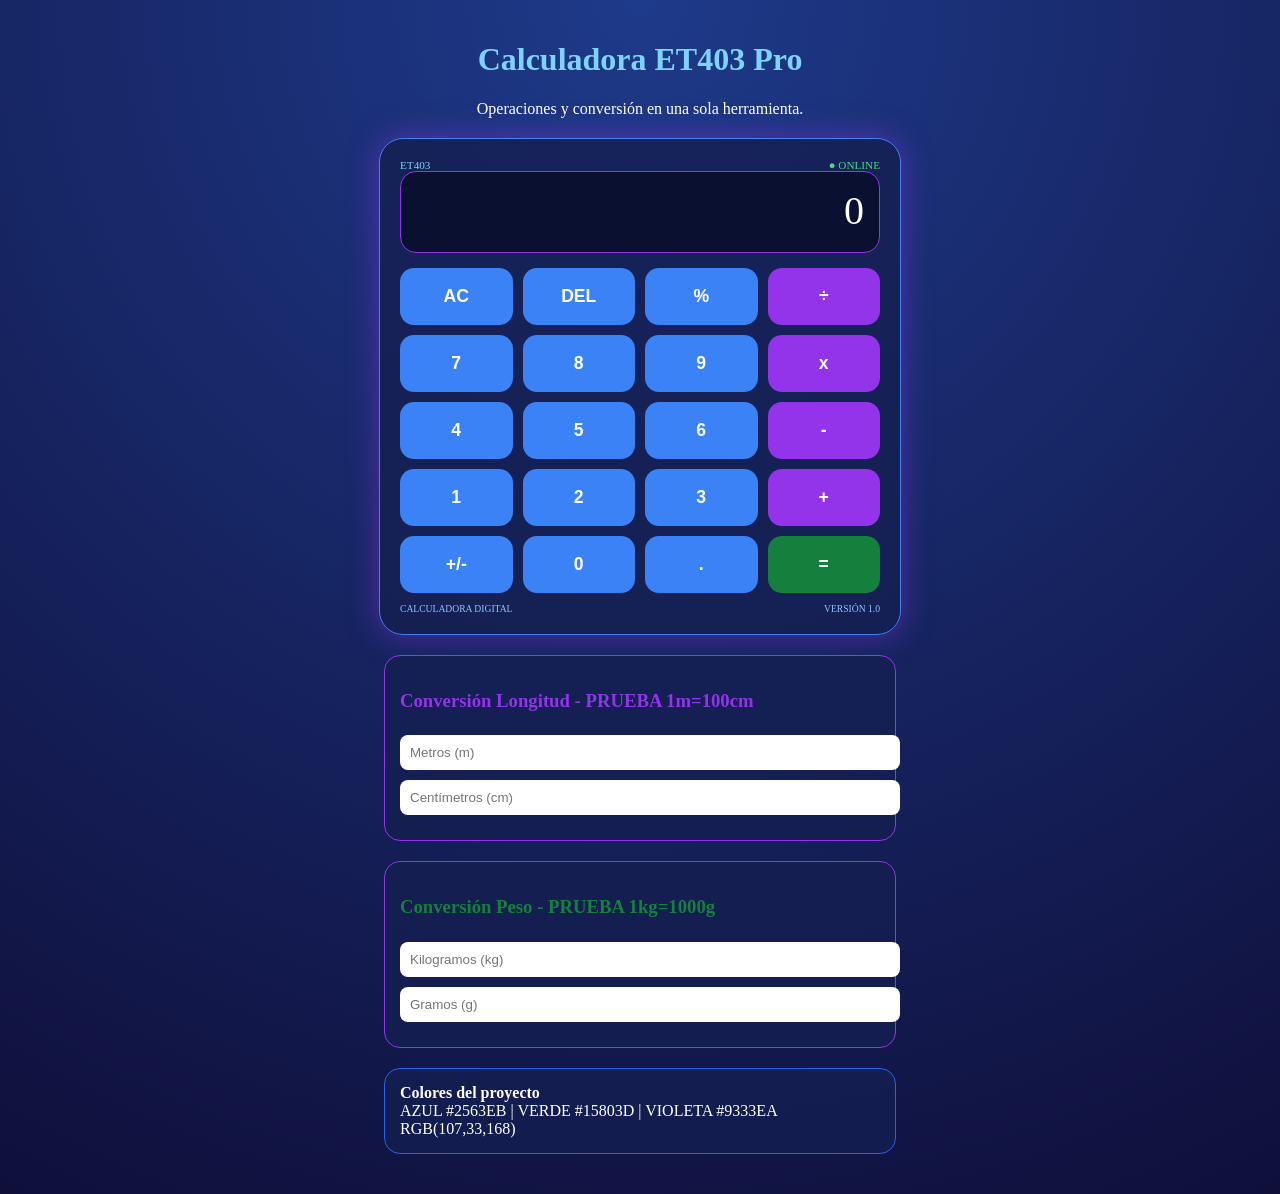
<file: index.html>
<!DOCTYPE html>
<html lang="es">
<head>
<meta charset="UTF-8">
<title>Calculadora ET403 Pro</title>
<link rel="stylesheet" href="style.css">
</head>
<body>
<h1>Calculadora ET403 Pro</h1>
<p style="text-align:center">Operaciones y conversión en una sola herramienta.</p>

<div class="card">
<div style="display:flex; justify-content:space-between; font-size:0.7em; color:#7dd3fc"><span>ET403</span><span style="color:#4ade80">● ONLINE</span></div>
<div class="display" id="res">0</div>
<div class="grid">
<button class="btn" onclick="clearAll()">AC</button><button class="btn" onclick="del()">DEL</button><button class="btn" onclick="add('%')">%</button><button class="btn op" onclick="add('/')">÷</button>
<button class="btn" onclick="add('7')">7</button><button class="btn" onclick="add('8')">8</button><button class="btn" onclick="add('9')">9</button><button class="btn op" onclick="add('*')">x</button>
<button class="btn" onclick="add('4')">4</button><button class="btn" onclick="add('5')">5</button><button class="btn" onclick="add('6')">6</button><button class="btn op" onclick="add('-')">-</button>
<button class="btn" onclick="add('1')">1</button><button class="btn" onclick="add('2')">2</button><button class="btn" onclick="add('3')">3</button><button class="btn op" onclick="add('+')">+</button>
<button class="btn" onclick="add('+/-')">+/-</button><button class="btn" onclick="add('0')">0</button><button class="btn" onclick="add('.')">.</button><button class="btn eq" onclick="calc()">=</button>
</div>
<div style="margin-top:10px; font-size:0.6em; color:#93c5fd; display:flex; justify-content:space-between"><span>CALCULADORA DIGITAL</span><span>VERSIÓN 1.0</span></div>
</div>

<div class="conv">
<h3 style="color:var(--violeta)">Conversión Longitud - PRUEBA 1m=100cm</h3>
<input id="m" placeholder="Metros (m)" type="number" oninput="convM()">
<input id="cm" placeholder="Centímetros (cm)" type="number" oninput="convCm()">
<div id="msgL" class="msg"></div>
</div>

<div class="conv">
<h3 style="color:var(--verde)">Conversión Peso - PRUEBA 1kg=1000g</h3>
<input id="kg" placeholder="Kilogramos (kg)" type="number" oninput="convKg()">
<input id="g" placeholder="Gramos (g)" type="number" oninput="convG()">
<div id="msgP" class="msg"></div>
</div>

<div class="conv" style="border-color:var(--azul)">
<b>Colores del proyecto</b><br>
AZUL #2563EB | VERDE #15803D | VIOLETA #9333EA RGB(107,33,168)
</div>

<script src="app.js"></script>
</body>
</html>
</file>
<file: style.css>
:root{--violeta:#9333EA; --violeta-osc:#6B21A8; --azul:#2563EB; --verde:#15803D}
body{background: radial-gradient(circle at top, #1e3a8a, #0f0f3a); font-family: Segoe UI; color:white; margin:0; padding:20px}
h1{text-align:center; color:#7dd3fc}
.card{max-width:480px; margin:20px auto; background:rgba(20,30,80,0.8); border:1px solid #3b82f6; border-radius:24px; padding:20px; box-shadow:0 0 30px rgba(147,51,234,0.5)}
.display{background:#0a1030; border-radius:16px; padding:15px; text-align:right; font-size:2.5em; min-height:50px; margin-bottom:15px; border:1px solid var(--violeta)}
.grid{display:grid; grid-template-columns:repeat(4,1fr); gap:10px}
.btn{padding:18px; border-radius:14px; border:none; font-weight:bold; font-size:1.1em; cursor:pointer; background:#3b82f6; color:white}
.btn.op{background:var(--violeta)}
.btn.eq{background:var(--verde)}
.btn:active{transform:scale(0.95)}
.conv{max-width:480px; margin:20px auto; background:rgba(20,30,80,0.8); border:1px solid var(--violeta); border-radius:16px; padding:15px}
.conv input{width:100%; padding:10px; border-radius:8px; border:none; margin:5px 0}
.msg{color:#f87171; font-weight:bold; margin-top:5px}
</file>
